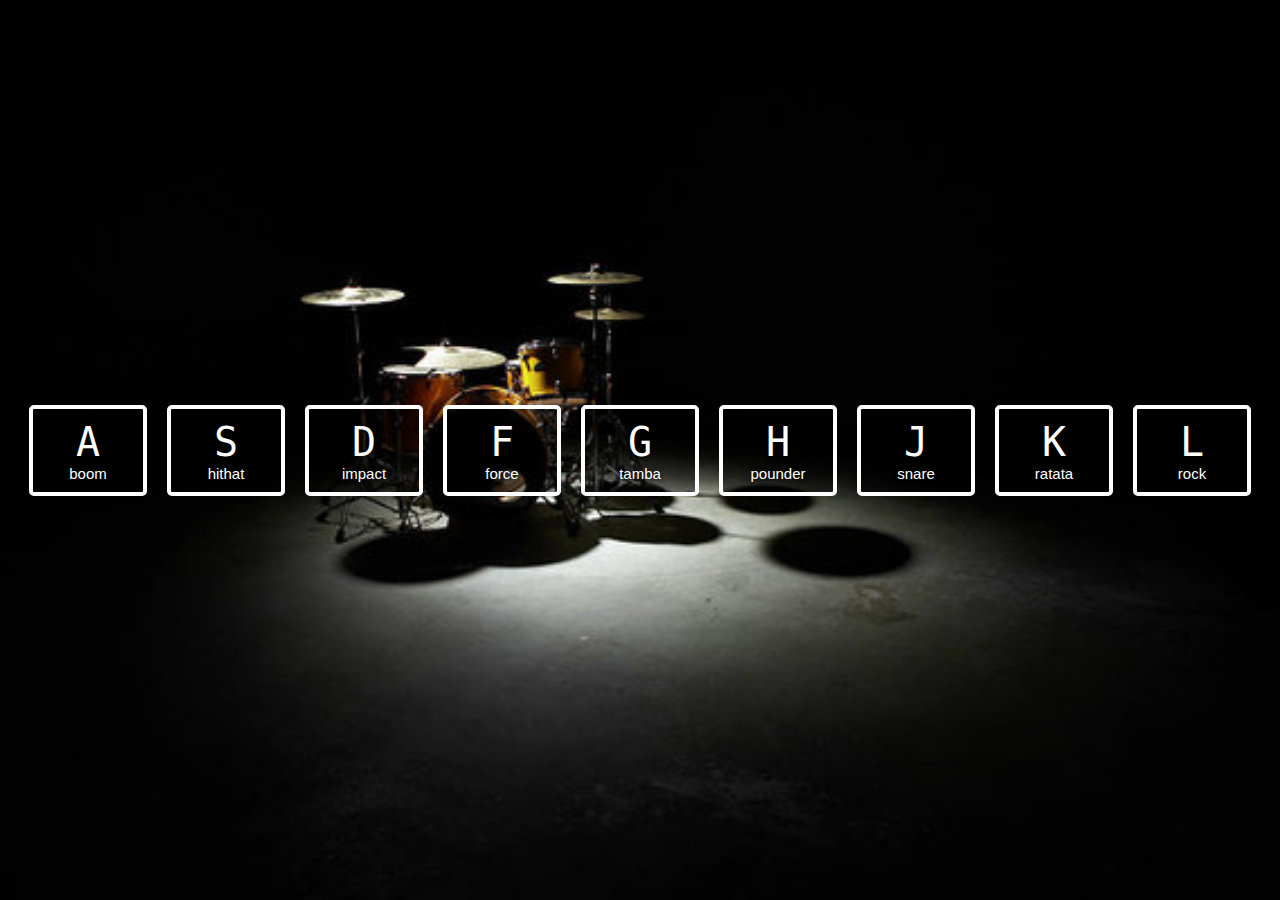
<file: index.html>
<!DOCTYPE html>
<html>

<head>
  <title>Drum Kit</title>
  <meta charset="utf-8">
  <link rel="stylesheet" href=drum.css>
</head>

<body>

  <div class="keys">
    <div class="key" data-key="65">
        <kbd>A</kbd>
      <span class="sound">boom</span>
    </div>
      <div class="key" data-key="83">
        <kbd>S</kbd>
      <span class="sound">hithat</span>
    </div>
       <div class="key" data-key="68">
        <kbd>D</kbd>
      <span class="sound">impact</span>
    </div>
    <div class="key" data-key="70">
        <kbd>F</kbd>
      <span class="sound">force</span>
    </div>
      <div class="key" data-key="71">
        <kbd>G</kbd>
      <span class="sound">tamba</span>
    </div>
      <div class="key" data-key="72">
      <kbd>H</kbd>
      <span class="sound">pounder</span>
    </div>
      <div class="key" data-key="74">
       <kbd>J</kbd>
      <span class="sound">snare</span>
    </div>
      <div class="key" data-key="75">
       <kbd>K</kbd>
      <span class="sound">ratata</span>
    </div>
      <div class="key" data-key="76">
        <kbd>L</kbd>
      <span class="sound">rock</span>
    </div>
        </div>
    <audio data-key="65" src="boom.wav"></audio>
       <audio data-key="83" src="hitat.wav"></audio>
       <audio data-key="68" src="impact.wav"></audio>
       <audio data-key="70" src="force.wav"></audio>
       <audio data-key="71" src="tamba.wav"></audio>
       <audio data-key="72" src="pounder.wav"></audio>
       <audio data-key="74" src="snare.wav"></audio>
       <audio data-key="75" src="ratata.wav"></audio>
       <audio data-key="76" src="rock.wav"></audio>

    <script src="drum.js"></script>
</body>

</html>
</file>
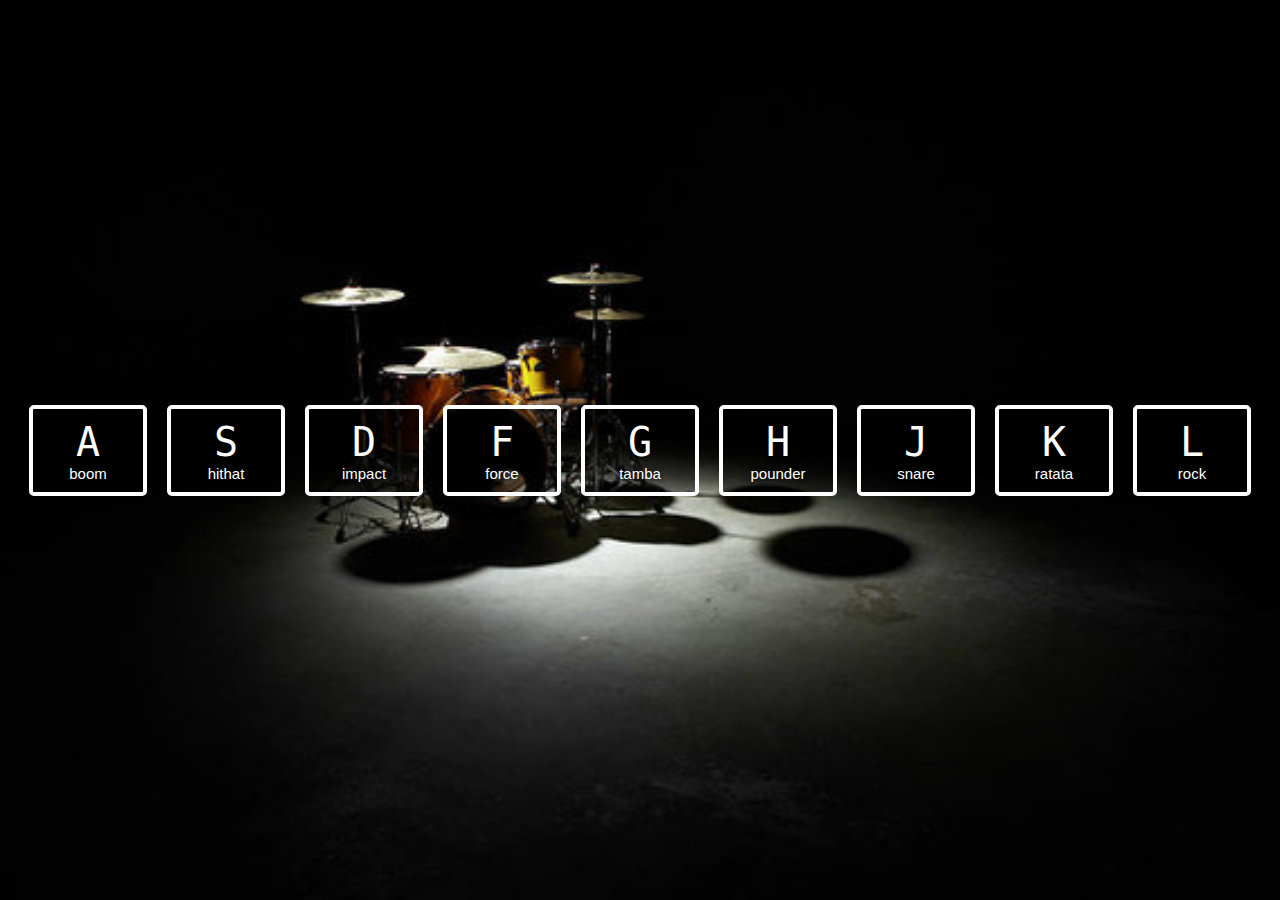
<file: drum.html>
<!DOCTYPE html>
<html>

<head>
  <title>Analog Clock</title>
  <meta charset="utf-8">
  <link rel="stylesheet" href=drum.css>
</head>

<body>

  <div class="keys">
    <div class="key" data-key="65">
        <kbd>A</kbd>
      <span class="sound">boom</span>
    </div>
      <div class="key" data-key="83">
        <kbd>S</kbd>
      <span class="sound">hithat</span>
    </div>
       <div class="key" data-key="68">
        <kbd>D</kbd>
      <span class="sound">impact</span>
    </div>
    <div class="key" data-key="70">
        <kbd>F</kbd>
      <span class="sound">force</span>
    </div>
      <div class="key" data-key="71">
        <kbd>G</kbd>
      <span class="sound">tamba</span>
    </div>
      <div class="key" data-key="72">
      <kbd>H</kbd>
      <span class="sound">pounder</span>
    </div>
      <div class="key" data-key="74">
       <kbd>J</kbd>
      <span class="sound">snare</span>
    </div>
      <div class="key" data-key="75">
       <kbd>K</kbd>
      <span class="sound">ratata</span>
    </div>
      <div class="key" data-key="76">
        <kbd>L</kbd>
      <span class="sound">rock</span>
    </div>
        </div>
    <audio data-key="65" scr="boom.wav"></audio>
       <audio data-key="83" scr="hithat.wav"></audio>
       <audio data-key="68" scr="impact.wav"></audio>
       <audio data-key="70" scr="force.wav"></audio>
       <audio data-key="71" scr="tamba.wav"></audio>
       <audio data-key="72" scr="pounder.wav"></audio>
       <audio data-key="74" scr="snare.wav"></audio>
       <audio data-key="75" scr="ratata.wav"></audio>
       <audio data-key="76" scr="rock.wav"></audio>

    <script src="drum.js"></script>
</body>

</html>
</file>
